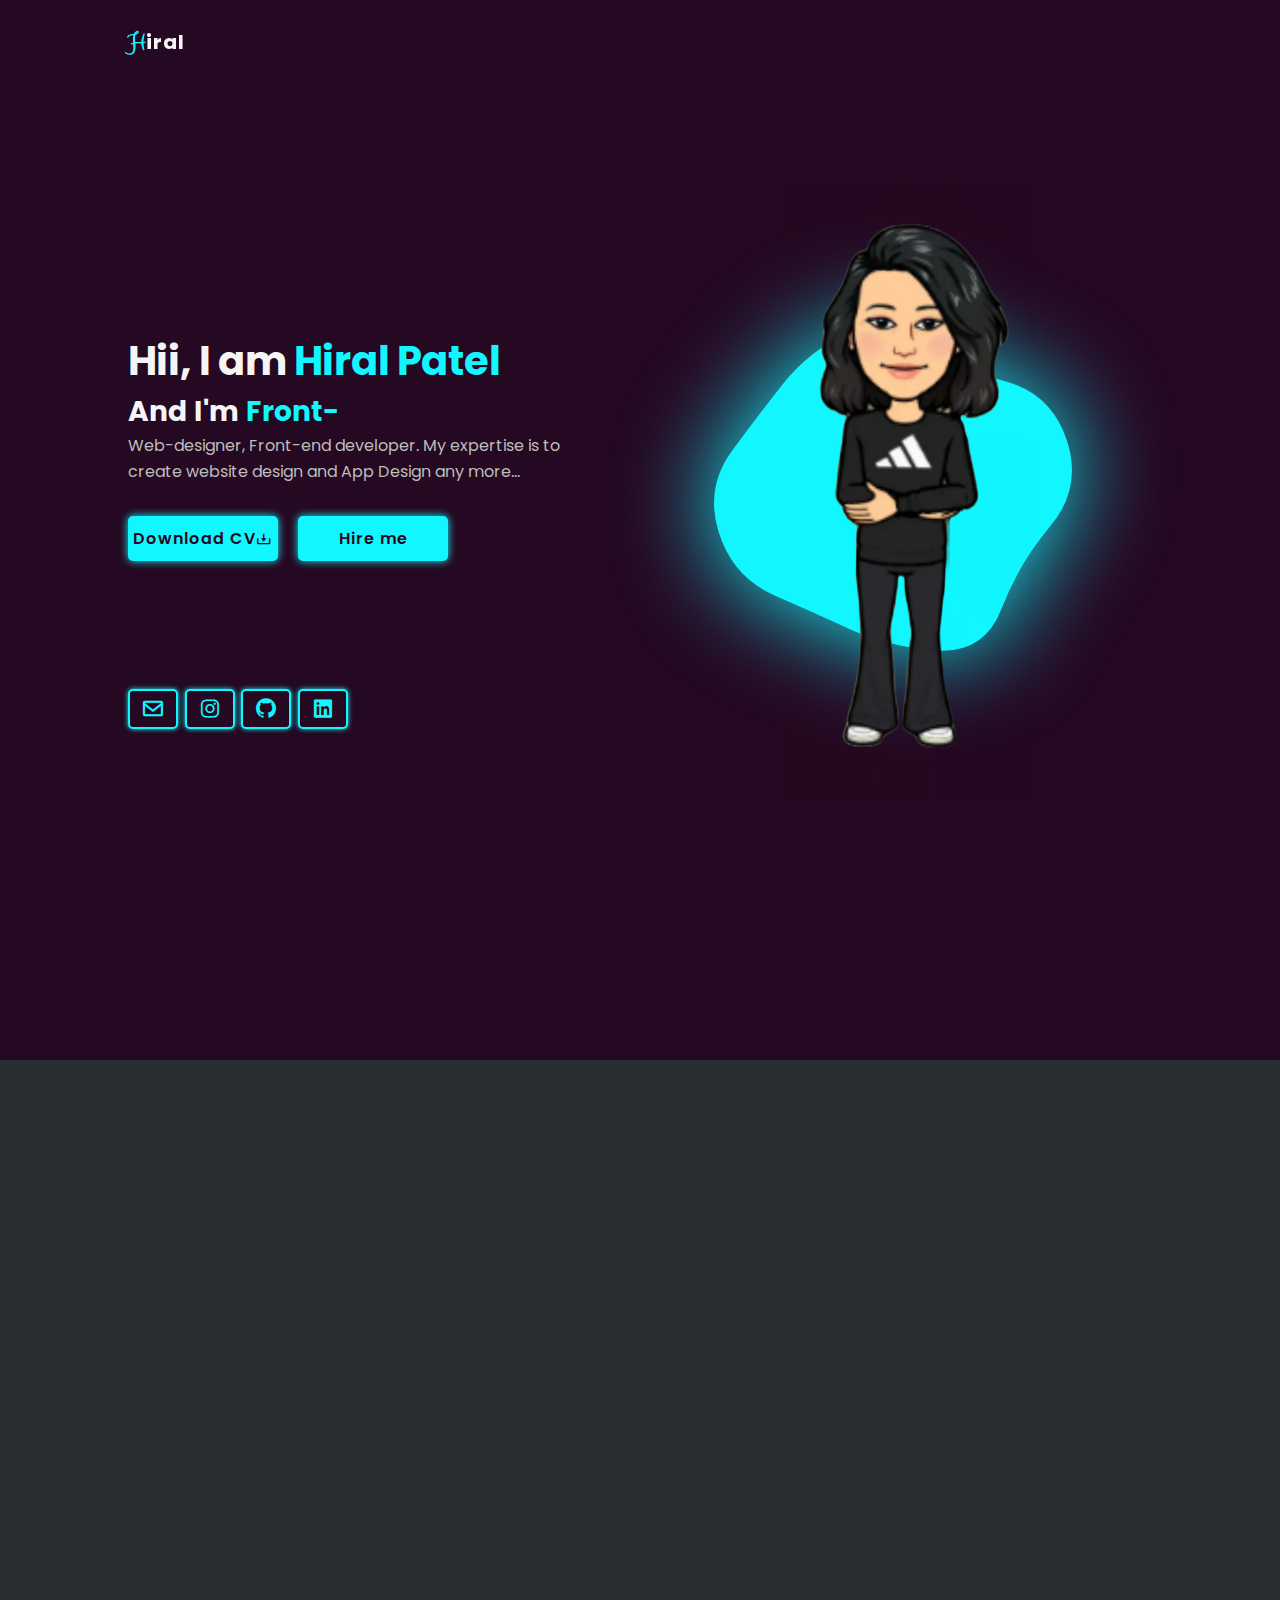
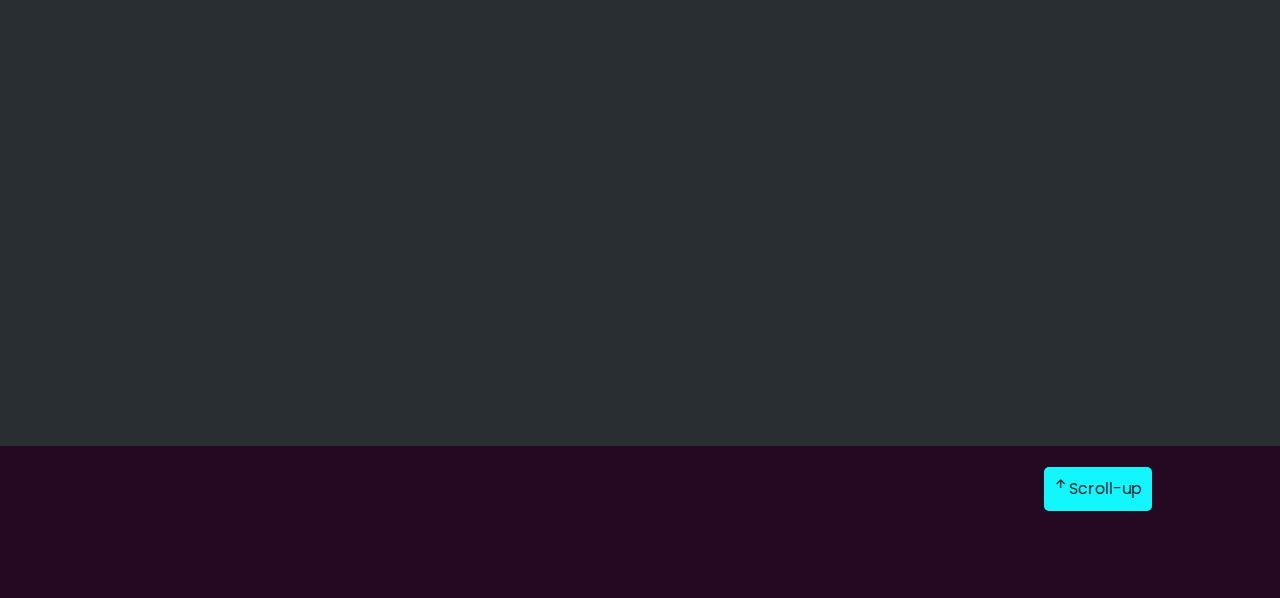
<file: index.html>
<!DOCTYPE html>
<html lang="en">

<head>
    <meta charset="UTF-8">
    <meta http-equiv="X-UA-Compatible" content="IE=edge">
    <meta name="viewport" content="width=device-width, initial-scale=1.0">
    <title>Portfolio</title>
    <link href='https://unpkg.com/boxicons@2.1.4/css/boxicons.min.css' rel='stylesheet'>
    <link rel="stylesheet" href="style.css">
    <link rel="stylesheet" href="https://cdnjs.cloudflare.com/ajax/libs/font-awesome/6.3.0/css/all.min.css">
</head>

<body>
    <!-- header side -->
    <header>
        <div class="logo"><span>H</span>iral</div>
        <ul class="navlist">
            <li><a href="#home" style="--i:1;">Home</a></li>
            <li><a href="#about" style="--i:2;">About</a></li>
            <li><a href="#services" style="--i:3;">Services</a></li>
            <li><a href="#skills" style="--i:4;">Skills</a></li>
            <li><a href="#portfolio" style="--i:5;">Portfolio</a></li>
            <li><a href="#contact" style="--i:6;">Contact</a></li>
        </ul>
        <div id="menu-icon" class="bx bx-menu"></div>
    </header>
    <!-- -------------Home section -->
    <section id="home" class="home">
        <div class="home-content scroll-scale">
            <h1>Hii, I am <p> &nbsp;Hiral Patel</p>
            </h1>
            <div class="change-text">
                <h3>And I'm </h3>
                <h3>
                    <span class="word"></span>
                    <span class="word">Front-end&nbsp; developer</span>
                    <!-- <span class="word">Web&nbsp; designer</span>
                    <span class="word">App &nbsp;designer</span> -->
                </h3>
            </div>
            <p class="para"> Web-designer, Front-end developer. My expertise is to create website design and App Design
                any
                more...</p>
            </p>
            <!-- <div class="info-box">
                <div class="email-info">
                    <h3>Email:</h3>
                    <span>hiral1234@gmail.com</span>
                </div>
            </div> -->
            <div class="btn-box">
                <a href="#" class="btn" id="cv">Download CV<i class='bx bx-download'></i></a>
                <a href="#" class="btn" id="hire">Hire me</a>
            </div>
            <div class="social-icons">
                <a href="#"><i class='bx bx-envelope'></i></a>
                <a href="#"><i class="bx bxl-instagram"></i></a>
                <a href="#"><i class="bx bxl-github"></i></a>
                <a href="#"><i class='bx bxl-linkedin-square'></i></a>

            </div>

        </div>
        <div class="home-img scroll-scale">
            <div class="image-box">
                <img src="bitmoji-1.png" alt="">
            </div>
            <div class="liquid-shaper">
                <svg viewBox="0 0 500 500" xmlns="http://www.w3.org/2000/svg" xmlns:xlink="http://www.w3.org/1999/xlink"
                    width="100%" id="blobSvg">
                    <path fill="#12f7ff">
                        <animate attributeName="d" dur="20000ms" repeatCount="indefinite" values="
                        M439,292.5Q397,335,384,397Q371,459,310.5,440Q250,421,208.5,407Q167,393,120.5,372Q74,351,50,300.5Q26,250,69,210Q112,170,138.5,136Q165,102,207.5,79Q250,56,287.5,88Q325,120,382,130.5Q439,141,460,195.5Q481,250,439,292.5Z;

                        M435,298Q417,346,372,364.5Q327,383,288.5,430.5Q250,478,206,440Q162,402,110,381.5Q58,361,69,305.5Q80,250,71.5,196Q63,142,100,98Q137,54,193.5,36.5Q250,19,298.5,50.5Q347,82,394,111Q441,140,447,195Q453,250,435,298Z;

                        M472.5,311.5Q462,373,404.5,396Q347,419,298.5,424.5Q250,430,200,426.5Q150,423,127.5,378.5Q105,334,93.5,292Q82,250,79,200Q76,150,108,104.5Q140,59,195,65Q250,71,308.5,59Q367,47,408.5,90.5Q450,134,466.5,192Q483,250,472.5,311.5Z;

                        M434.5,292Q396,334,375,382.5Q354,431,302,444.5Q250,458,188.5,460.5Q127,463,117,397.5Q107,332,83,291Q59,250,88.5,212Q118,174,144.5,144Q171,114,210.5,101.5Q250,89,309,67.5Q368,46,413.5,87.5Q459,129,466,189.5Q473,250,434.5,292Z;

                        M444.5,310.5Q459,371,401.5,391.5Q344,412,297,420Q250,428,189.5,444Q129,460,101,406Q73,352,48.5,301Q24,250,36.5,192Q49,134,94,96Q139,58,194.5,49Q250,40,312,37.5Q374,35,408.5,87Q443,139,436.5,194.5Q430,250,444.5,310.5Z;

                        M439,292.5Q397,335,384,397Q371,459,310.5,440Q250,421,208.5,407Q167,393,120.5,372Q74,351,50,300.5Q26,250,69,210Q112,170,138.5,136Q165,102,207.5,79Q250,56,287.5,88Q325,120,382,130.5Q439,141,460,195.5Q481,250,439,292.5Z;

                

                        M439,292.5Q397,335,384,397Q371,459,310.5,440Q250,421,208.5,407Q167,393,120.5,372Q74,351,50,300.5Q26,250,69,210Q112,170,138.5,136Q165,102,207.5,79Q250,56,287.5,88Q325,120,382,130.5Q439,141,460,195.5Q481,250,439,292.5Z
                        ">

                        </animate>

                    </path>
                </svg>
            </div>
            <div class="liquid-shaper">
                <svg viewBox="0 0 500 500" xmlns="http://www.w3.org/2000/svg" xmlns:xlink="http://www.w3.org/1999/xlink"
                    width="100%" id="blobSvg">
                    <path fill="#12f7ff">
                        <animate attributeName="d" dur="20000ms" repeatCount="indefinite" values="
                        M439,292.5Q397,335,384,397Q371,459,310.5,440Q250,421,208.5,407Q167,393,120.5,372Q74,351,50,300.5Q26,250,69,210Q112,170,138.5,136Q165,102,207.5,79Q250,56,287.5,88Q325,120,382,130.5Q439,141,460,195.5Q481,250,439,292.5Z;

                        M435,298Q417,346,372,364.5Q327,383,288.5,430.5Q250,478,206,440Q162,402,110,381.5Q58,361,69,305.5Q80,250,71.5,196Q63,142,100,98Q137,54,193.5,36.5Q250,19,298.5,50.5Q347,82,394,111Q441,140,447,195Q453,250,435,298Z;

                        M472.5,311.5Q462,373,404.5,396Q347,419,298.5,424.5Q250,430,200,426.5Q150,423,127.5,378.5Q105,334,93.5,292Q82,250,79,200Q76,150,108,104.5Q140,59,195,65Q250,71,308.5,59Q367,47,408.5,90.5Q450,134,466.5,192Q483,250,472.5,311.5Z;

                        M434.5,292Q396,334,375,382.5Q354,431,302,444.5Q250,458,188.5,460.5Q127,463,117,397.5Q107,332,83,291Q59,250,88.5,212Q118,174,144.5,144Q171,114,210.5,101.5Q250,89,309,67.5Q368,46,413.5,87.5Q459,129,466,189.5Q473,250,434.5,292Z;

                        M421,291Q392,332,377,388Q362,444,306,440.5Q250,437,198.5,433Q147,429,112,389.5Q77,350,61.5,300Q46,250,68,204Q90,158,125,126.5Q160,95,205,93.5Q250,92,289.5,102.5Q329,113,358.5,141.5Q388,170,419,210Q450,250,421,291Z;

                        M444.5,310.5Q459,371,401.5,391.5Q344,412,297,420Q250,428,189.5,444Q129,460,101,406Q73,352,48.5,301Q24,250,36.5,192Q49,134,94,96Q139,58,194.5,49Q250,40,312,37.5Q374,35,408.5,87Q443,139,436.5,194.5Q430,250,444.5,310.5Z;

                        M439,292.5Q397,335,384,397Q371,459,310.5,440Q250,421,208.5,407Q167,393,120.5,372Q74,351,50,300.5Q26,250,69,210Q112,170,138.5,136Q165,102,207.5,79Q250,56,287.5,88Q325,120,382,130.5Q439,141,460,195.5Q481,250,439,292.5Z
                        ">

                        </animate>

                    </path>
                </svg>
            </div>
        </div>
    </section>
    <!-- --about section -->
    <section id="about" class="about">
        <div class="img-about scroll-scale">
            <img src="bitmoji-2.png" alt="">
            <span class="circle-spin"></span>

        </div>
        <div class="about1">

            <div class="about-content scroll-scale">
                <span>Let me introduce myself</span>
                <h2>About Me</h2>
                <h3>A story of good</h3>
                <p> I'm Hiral Patel, And I'm Student pursuing pre-final year at Government Engineering
                    College, Modasa and graduate in 2024 with a degree in Information Techonology. I'm interested in
                    Website Designing and App Designing. I have a lot of passion for become Front-end developer. In
                    College , I have participated in Hackathons.</p>
            </div>
            <div class="btn-box scroll-scale">
                <a href="#" class="btn">Read More!</a>
            </div>
        </div>
    </section>
    <!-- --services section -->
    <section id="services" class="service">
        <div class="main-text scroll-scale">
            <span>What will I do for you</span>
            <h2>Our Services</h2>
        </div>
        <div class="section-service scroll-bottom">
            <div class="service-box">
                <i class='bx bx-code-alt service-icon'></i>
                <h3>Web developer</h3>
                <p>Lorem ipsum dolor sit amet consectetur adipisicing elit. Ad commodi ipsa in, totam ratione inventore!
                    Magnam voluptas atque expedita laudantium.</p>
                <div class="btn-box service-btn">
                    <a href="#" class="btn">Read More</a>
                </div>
            </div>
            <div class="service-box">
                <i class='bx bxl-android service-icon'></i>
                <h3>Android developer</h3>
                <p>Lorem ipsum dolor sit amet consectetur, adipisicing elit. Optio omnis quae voluptatibus esse
                    doloribus! Quisquam aliquam assumenda in impedit corrupti?</p>
                <div class="btn-box service-btn">
                    <a href="#" class="btn">Read More</a>
                </div>
            </div>
            <div class="service-box">
                <i class='bx bxl-java service-icon'></i>
                <h3>Java developer</h3>
                <p>Lorem ipsum dolor sit amet consectetur adipisicing elit. In minima rem illo perspiciatis dolor non!
                    Qui expedita labore tenetur alias.</p>
                <div class="btn-box service-btn">
                    <a href="#" class="btn">Read More</a>
                </div>
            </div>
        </div>
    </section>

    <!-- ----skills section -->
    <section id="skills" class="skills">
        <div class="main-text scroll-scale">
            <span>Technical and Professional</span>
            <h2>My Skills and Education</h2>
        </div>
        <div class="skill-main " id="skill1">
            <div class="skill-left  scroll-top">
                <h3 class="title1">Technical Skills</h3>
                <div class="skill-bar">
                    <div class="info">
                        <p>HTML</p>
                        <P>80%</P>
                    </div>
                    <div class="bar">
                        <span class="html"></span>
                    </div>
                </div>
                <div class="skill-bar">
                    <div class="info">
                        <p>CSS</p>
                        <P>75%</P>
                    </div>
                    <div class="bar">
                        <span class="css"></span>
                    </div>
                </div>
                <div class="skill-bar">
                    <div class="info">
                        <p>JavaScriptL</p>
                        <P>55%</P>
                    </div>
                    <div class="bar">
                        <span class="javascript"></span>
                    </div>
                </div>
                <div class="skill-bar">
                    <div class="info">
                        <p>JAVA</p>
                        <P>40%</P>
                    </div>
                    <div class="bar">
                        <span class="java"></span>
                    </div>
                </div>
            </div>
            <div class="skill-right scroll-bottom">
                <h3 class="title1">Proffesional Skills</h3>
                <div class="professional">
                    <div class="box">
                        <div class="circle" data-dots="80" data-percent="80"></div>
                        <div class="text">
                            <big>80%</big>
                            <small>Team Work</small>
                        </div>
                    </div>
                    <div class="box">
                        <div class="circle" data-dots="80" data-percent="70"></div>
                        <div class="text">
                            <big>70%</big>
                            <small>Creativity</small>
                        </div>
                    </div>
                    <div class="box">
                        <div class="circle" data-dots="80" data-percent="60"></div>
                        <div class="text">
                            <big>60%</big>
                            <small>Communication</small>
                        </div>
                    </div>
                    <div class="box">
                        <div class="circle" data-dots="80" data-percent="50"></div>
                        <div class="text">
                            <big>50%</big>
                            <small>Project Management</small>
                        </div>
                    </div>
                </div>
            </div>
        </div>
    </section>

    <!-- ----skills section -->
    <section class="qualification">
        <h3 class="title main-text scroll-scale">Qualification</h3>
        <div class="education padd-15 scroll-top">
            <div class="row">
                <div class="timeline-box padd-15">
                    <div class="timeline shadow-dark">
                        <!-- -------Timeline-item----- -->
                        <div class="timeline-item">
                            <div class="circle-dot"></div>
                            <p class="timeline-date">
                                <i class="fa fa-calendar"></i>2020 - 2024
                            </p>
                            <h4 class="timeline-title">Govt. Engineering College, Modasa</h4>
                            <p class="timeline-text">Lorem ipsum, dolor sit amet consectetur
                                adipisicing elit. Praesentium culpa nesciunt accusamus maiores
                                quisquam numquam quo tenetur vitae facilis omnis?</p>
                        </div>
                        <!-- -------Timeline-item----- -->
                        <div class="timeline-item">
                            <div class="circle-dot"></div>
                            <h3 class="timeline-date">
                                <i class="fa fa-calendar"></i>2018 - 2020
                            </h3>
                            <h4 class="timeline-title">Govt. Science College</h4>
                            <p class="timeline-text">Lorem ipsum, dolor sit amet consectetur
                                adipisicing elit. Praesentium culpa nesciunt accusamus maiores
                                quisquam numquam quo tenetur vitae facilis omnis?</p>
                        </div>
                        <!-- -------Timeline-item----- -->

                    </div>
                </div>
            </div>
        </div>

    </section>

    <section id="portfolio" class="portfolio">
        <div class="main-text scroll-scale">
            <span>What will I do for you?</span>
            <h2>Latest Projects</h2>
        </div>
        <div class="container">

            <div class="portfolio-gallery scroll-bottom">
                <div class="port-box mix">

                    <div class="port-image">
                        <img src="project1.png" alt="">
                    </div>
                    <div class="port-content">
                        <h3>VidTube</h3>
                        <p>This website similar to You Tube Website. In this website I will do not add backend but some
                            front-end activities like design, video-play, pause etc</p>
                        <a href=""><i class='bx bx-link-external'></i></a>
                    </div>
                </div>
                <div class="port-box mix">

                    <div class="port-image">
                        <img src="project 2.png" alt="">
                    </div>
                    <div class="port-content">
                        <h3>BirthdayWeb</h3>
                        <p>In this website I will create b'day wishes for my bestFriend Hanir <span>❤</span></p>
                        <a href=""><i class='bx bx-link-external'></i></a>
                    </div>
                </div>
                <div class="port-box mix">

                    <div class="port-image">
                        <img src="project3.png" alt="">
                    </div>
                    <div class="port-content">
                        <h3>AnyTask</h3>
                        <p>This is my DE project. In this website you can do any task and who will provide some task
                            this guy will some money or not. or You will provide some task and provide money for this
                            task.</p>
                        <a href=""><i class='bx bx-link-external'></i></a>
                    </div>
                </div>
                <div class="port-box mix">

                    <div class="port-image">
                        <img src="project.jpg" alt="">
                    </div>
                    <div class="port-content">
                        <h3>Graphic Dwsigner</h3>
                        <p>Lorem ipsum dolor sit amet consectetur adipisicing elit. Dignissimos odit autem voluptate
                            asperiores quidem minus!</p>
                        <a href=""><i class='bx bx-link-external'></i></a>
                    </div>
                </div>
                <div class="port-box mix">

                    <div class="port-image">
                        <img src="project.jpg" alt="">
                    </div>
                    <div class="port-content">
                        <h3>Graphic Designer</h3>
                        <p>Lorem ipsum dolor sit amet consectetur adipisicing elit. Dignissimos odit autem voluptate
                            asperiores quidem minus!</p>
                        <a href=""><i class='bx bx-link-external'></i></a>
                    </div>
                </div>
                <div class="port-box mix">

                    <div class="port-image">
                        <img src="project.jpg" alt="">
                    </div>
                    <div class="port-content">
                        <h3>Graphic Dwsigner</h3>
                        <p>Lorem ipsum dolor sit amet consectetur adipisicing elit. Dignissimos odit autem voluptate
                            asperiores quidem minus!</p>
                        <a href=""><i class='bx bx-link-external'></i></a>
                    </div>
                </div>
            </div>

        </div>
    </section>
    <!-- ------------------contact section -->
    <section id="contact" class="contact">
        <div class="main-text scroll-scale">
            <span>Ask me any question</span>
            <h2>Contact Me</h2>
        </div>
        <form action="https://formspree.io/f/mknadyag" method="post" class="scroll-bottom">
            <input type="text" placeholder="Your Name" name="name">
            <input type="email" placeholder="Your email" name="email">
            <input type="text" placeholder="Your Address" name="Address">
            <input type="number" placeholder="Your phone Number" name="number">
            <textarea name="" id="" cols="30" rows="10" placeholder="Your Message" name="message"></textarea>
            <div class="btn-box formBtn">
                <button type="submit" class="btn">Send Message</button>
            </div>
        </form>
    </section>
    <!-- -----------footer -->
    <footer>
        <p class="scroll-scale">Copyright &copy;2023 by HiralPatel || All Right Reserved</p>
        <a href="#home"><i class='bx bx-up-arrow-alt'></i>Scroll-up</a>
    </footer>
    <!-- <script src="mixitup.min.js"></script> -->
    <script src="script.js"></script>
</body>

</html>
</file>
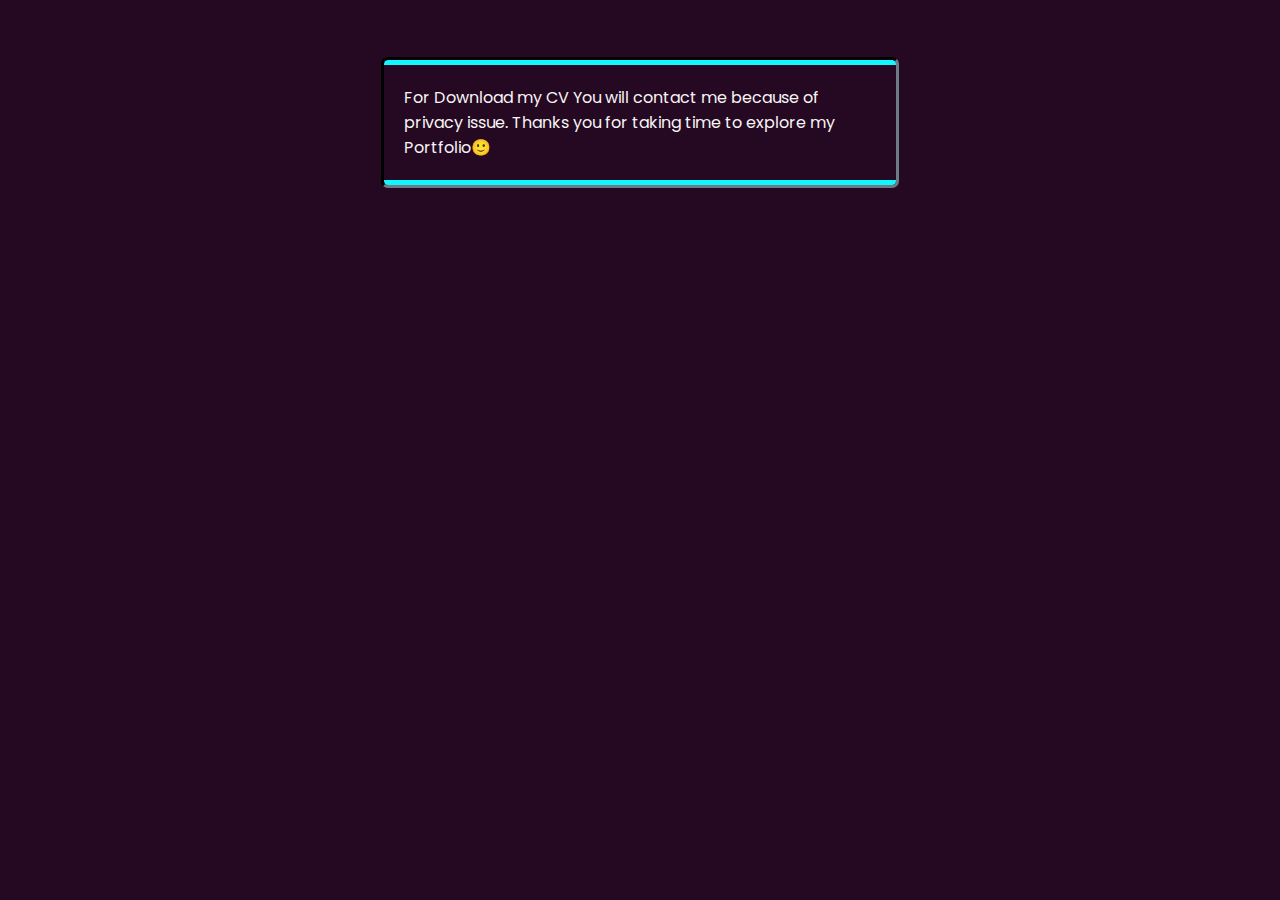
<file: Cv.html>
<!DOCTYPE html>
<html lang="en">

<head>
    <meta charset="UTF-8">
    <meta name="viewport" content="width=device-width, initial-scale=1.0">
    <title>Download</title>
    <link rel="stylesheet" href="style.css">
</head>

<body>
    <div class="message">
        For Download my CV You will contact me because of privacy issue. Thanks you for taking time to explore my
        Portfolio&#128578;
    </div>
    <script src="script.js"></script>
</body>

</html>
</file>
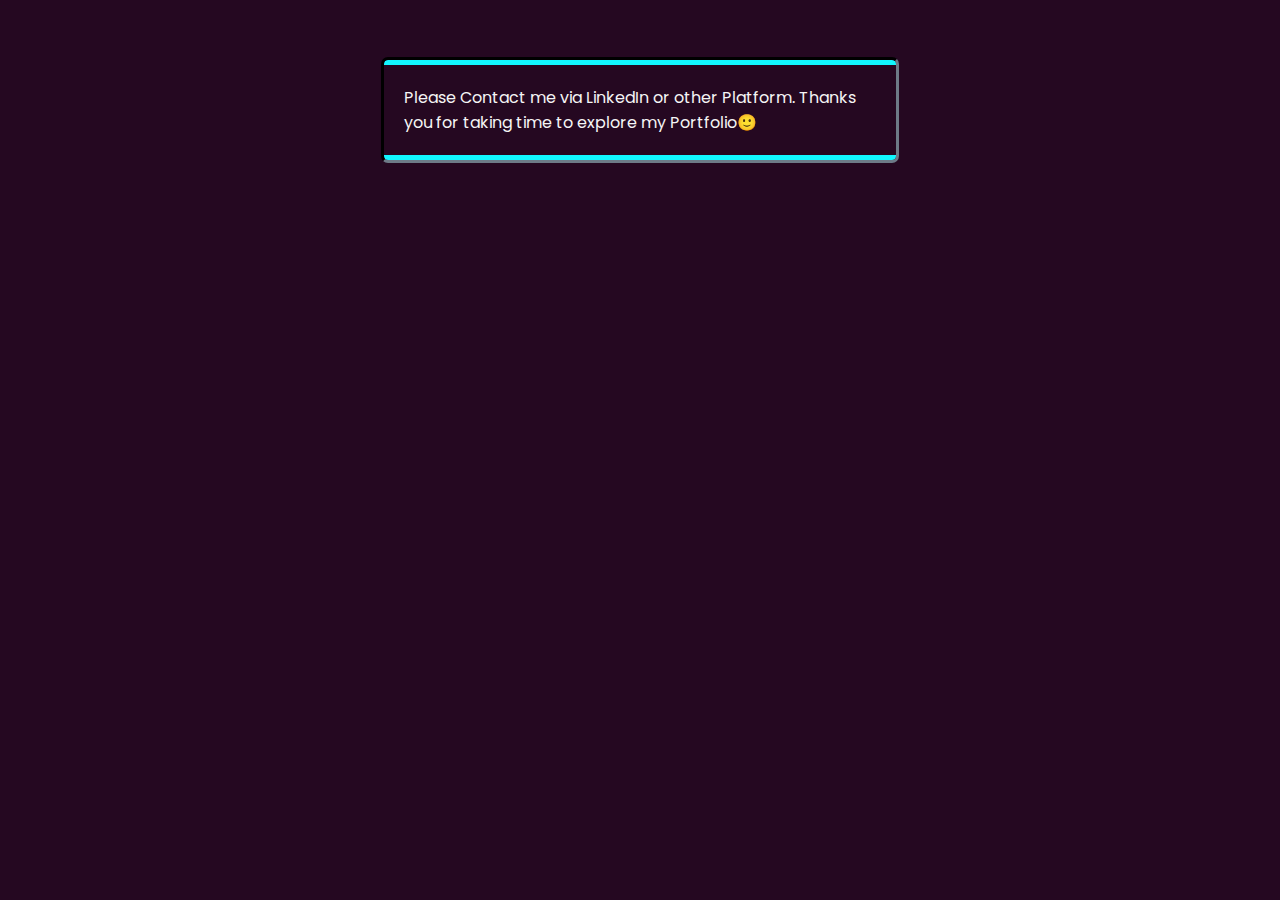
<file: hire.html>
<!DOCTYPE html>
<html lang="en">
<link rel="stylesheet" href="style.css">

<head>
    <meta charset="UTF-8">
    <meta name="viewport" content="width=device-width, initial-scale=1.0">
    <title>Hire me</title>
</head>

<body>
    <div class="message">
        Please Contact me via LinkedIn or other Platform. Thanks you for taking time to explore my
        Portfolio&#128578;
    </div>
    <script src="script.js"></script>
</body>

</html>
</file>
<file: style.css>
@import url('https://fonts.googleapis.com/css2?family=Clicker+Script&family=Dancing+Script:wght@700&family=Italianno&family=Lobster&family=Playfair:wght@500&family=Poppins:ital,wght@0,100;0,300;0,400;0,500;0,600;0,700;0,900;1,700&display=swap');

* {
    padding: 0;
    margin: 0;
    box-sizing: border-box;
    list-style: none;
    scroll-behavior: smooth;
    text-decoration: none;

}

:root {
    --text-color: #f5f5f5;
    --hover-color: #12f7ff;
    --bg-color: #250821;
    --secon-bg-color: #292e33;
    --big-font: 2.5rem;
    --norma-font: 2rem;
    --neon-box-shadow: 0 0 .5rem #12f7ff;
    --h2-font: 3rem;
    --font-neon-text-shadow: 0 0 10px rgba(18, 247, 255, 0.6),
        0 0 20px rgba(18, 247, 255, 0.6),
        0 0 30px rgba(18, 247, 255, 0.6),
        0 0 40px rgba(18, 247, 255, 0.6),
        0 0 70px rgba(18, 247, 255, 0.6),
        0 0 80px rgba(18, 247, 255, 0.6),
        0 0 100px rgba(18, 247, 255, 0.6),
        0 0 150px rgba(18, 247, 255, 0.6);
}

::-webkit-scrollbar {
    height: 0;
    width: .5rem;
}

::-webkit-scrollbar-track {
    background: var(--secon-bg-color);
}

::-webkit-scrollbar-thumb {
    background: var(--hover-color);
    border-radius: 5rem;
}

body {
    font-family: 'Poppins', sans-serif;
    background-color: var(--bg-color);
    color: var(--text-color);
    top: 0;
    right: 0;
    left: 0;

}

header {
    position: fixed;
    top: 0;
    left: 0;
    z-index: 100;
    border-bottom: 1px solid transparent;
    display: flex;
    align-items: center;
    justify-content: space-between;
    width: 100%;
    padding: 20px 10%;
}

header.sticky {
    background: var(--bg-color);
    border-bottom: 1px solid var(--secon-bg-color);
    padding: 12px 10%;
}

.logo {
    font-size: 20px;
    font-weight: 700;
    letter-spacing: 1px;
}

.logo span {
    font-family: 'Clicker Script', cursive;
    font-size: 23px;

}

span {
    color: var(--hover-color);

}

.navlist {
    display: flex;
}

.navlist a {
    display: inline-block;
    color: var(--text-color);
    font-weight: 500;
    padding: 10px 20px;
    animation: slideAnimation 1s ease forwards;
    animation-delay: calc(.3s * var(--i));
    opacity: 0;
}

.navlist a:hover {
    color: var(--hover-color);
    text-shadow: 0 0 10px rgba(18, 247, 255, 0.3),
        0 0 20px rgba(18, 247, 255, 0.6),
        0 0 30px rgba(18, 247, 255, 0.6),
        0 0 40px rgba(18, 247, 255, 0.6),
        0 0 70px rgba(18, 247, 255, 0.6),
        0 0 80px rgba(18, 247, 255, 0.6),
        0 0 100px rgba(18, 247, 255, 0.6),
        0 0 150px rgba(18, 247, 255, 0.6);

}

.navlist a.active {
    color: var(--hover-color);
}

#menu-icon {
    font-size: 1.8rem;
    z-index: 1001;
    cursor: pointer;
    background-color: var(--hover-color);
    border-radius: 3px;
    color: var(--secon-bg-color);
    display: none;

}

section {
    padding: 100px 10%;
}

.home {
    min-height: 100vh;
    height: 100%;
    width: 100%;
    display: grid;
    grid-template-columns: repeat(2, 1fr);
    align-items: center;
    grid-gap: 4em;

}

.home-content {
    max-width: 600px;
}

.home-content h1 {
    font-size: var(--big-font);
    font-weight: 700;
    display: flex;
}

.home-content h1 p {
    color: var(--hover-color);
}

.change-text {
    font-size: 1.5rem;
    font-weight: 600;
}

.change-text h3 {
    display: inline-flex;
    margin: 0;
    vertical-align: top;
}

.change-text h3 .word {
    position: absolute;
    display: flex;
    opacity: 0;
}

.change-text h3 .word .letter {
    transform-origin: center center 40px;
}

.change-text h3 .word .letter .hello {
    transform: rotate(90deg);
    transition: 0.3s cubic-bezier(0.6, 0, 0.7, 0.3);
}

.change-text h3 .word .letter.in {
    transition: 0.38s ease;

}

.change-text h3 .word .letter.behind {
    transform: rotateX(-90deg);
}

.home-content .para {
    color: #bdbdbd;
    line-height: 1.6;
    margin-bottom: 2rem;
    ;
}

.info-box {
    display: inline-flex;
    justify-content: space-between;
    align-items: center;
    width: 300px;
    margin: 1rem 0 2rem;
}

.email-info h3 {
    font-weight: 600;
    color: var(--text-color);
    font-size: 1rem;
}

.email-info span {
    font-size: 0.9rem;
    color: #bdbdbd;
}

.btn-box {
    display: flex;
    justify-content: space-between;
    width: 320px;
    height: 45px;


}

.btn-box .btn {
    display: inline-flex;
    justify-content: center;
    align-items: center;
    width: 150px;
    height: 100%;
    background: var(--hover-color);
    color: var(--bg-color);
    font-size: 1rem;
    letter-spacing: 1px;
    font-weight: 600;
    transition: .6s;
    box-shadow: var(--neon-box-shadow);
    border-radius: 5px;
    position: relative;
    overflow: hidden;
    z-index: 1;
    border: 2px solid var(--hover-color);

}


.btn-box .btn::before {
    content: "";
    position: absolute;
    top: 0;
    left: 0;
    background: var(--bg-color);
    width: 0;
    height: 100%;
    z-index: -1;
    transition: .4s;
}

.btn-box .btn:hover {
    color: var(--hover-color);
}

.btn-box .btn:hover::before {
    width: 100%;
}

.social-icons {
    margin-top: 8rem;
    display: flex;
    justify-content: space-between;
    width: 220px;
    height: 40px;
}

.social-icons a {
    display: inline-flex;
    width: 50px;
    height: 100%;
    justify-content: center;
    align-items: center;
    background: var(--bg-color);
    color: var(--hover-color);
    border: 2px solid var(--hover-color);
    transition: .6s;
    box-shadow: 0 0 0.3rem#12f7ff;
    border-radius: 5px;
    position: relative;
    z-index: 1;
    overflow: hidden;
}

.social-icons a i {
    font-size: 1.5rem;
}


.social-icons a:hover {
    color: var(--bg-color);
}

.social-icons a::before {
    content: "";
    position: absolute;
    left: 0;
    top: 0;
    width: 0;
    height: 100%;
    background: var(--hover-color);
    color: var(--bg-color);
    transition: .6s;
    z-index: -1;
}

.social-icons a:hover:before {
    width: 100%;
}

.home-img {
    position: relative;
}

.image-box {
    text-align: center;
}

.image-box img {
    width: 100%;
    max-width: 500px;
    height: auto;
}

.liquid-shaper {
    position: absolute;
    height: 100%;
    width: 90%;
    z-index: -1;
    top: 20%;
}

.liquid-shaper:nth-child(2) {
    filter: blur(50px);
}

/* about */

/* .img-about img {
    max-width: 500px;
    width: 100%;
    height: auto;
}

.about .img-about {
    background-color: var(--hover-color);
    margin-left: 40px;
    width: 500px;
    display: flex;
    justify-content: center;
    clip-path: polygon(162.5px 46.5px, 375px 103.5px, 375px 225px, 120px 199.5px);

} */
.about {
    display: flex;
    justify-content: center;
    align-items: center;
    grid-gap: 2em;
    background: var(--secon-bg-color);
}

.about .img-about {
    text-align: center;
    position: relative;

    border-radius: 50%;
    display: flex;
    justify-content: center;
    align-items: center;
    /* border: 2px solid var(--hover-color); */
    outline: 5px solid var(--bg-color);
    /* clip-path: polygon(85% 6%, 71% 5%, 41% 1%, 15% 5%, 0% 25%, 2% 50%, 12% 85%, 23% 97%, 40% 95%, 60% 95%, 82% 92%, 90% 75%, 90% 72%, 100% 25%); */

}

.about .img-about img {
    max-width: 600px;
    height: auto;
    border-left: 2px solid var(--hover-color);
    border-top: 2px solid var(--secon-bg-color);
    border-bottom: 2px solid var(--secon-bg-color);
    border-right: 2px solid var(--hover-color);
    border-radius: 50%;




}

/* 
.img-about span.circle-spin {
    position: absolute;
    top: 50%;
    left: 50%;
    transform: translate(-50%, -50%) rotate(0);
    width: 100%;
    height: 100%;
    border-radius: 50%;
    border: .1rem solid var(--hover-color);


} */

.img-about .circle .about-content span {
    color: #fdfdfd;
    font-size: .8rem;
    font-weight: 200;
    letter-spacing: 2px;
    text-transform: uppercase;
}

.about-content h2 {
    color: var(--hover-color);
    font-size: var(--norma-font);
    font-weight: 700;
}

.about-content h3 {
    font-weight: 400;
    font-size: 1.2rem;
    margin-bottom: .2rem;
}

.about-content p {
    color: #fdfdfd;
    font-weight: 300;
    margin-bottom: .8rem;
}

.about-content span {
    color: #fdfdfd;
    font-size: .8rem;
    font-weight: 200;
    letter-spacing: 1px;
    text-transform: uppercase;
}

/* service */
.service {}

.main-text {
    width: 100%;
    text-align: center;
    margin-bottom: 2rem;
    color: var(--hover-color);
}

.main-text h2 {
    font-weight: 700;
    font-size: var(--norma-font);
}

.main-text span {
    color: #fdfdfd;
    font-size: .8rem;
    font-weight: 200;
    letter-spacing: 1px;
    text-transform: uppercase;
}

.section-service {
    display: flex;
    justify-content: center;
    align-items: center;
    flex-wrap: wrap;
    grid-gap: 2rem;
}

.section-service .service-box {
    flex: 1 1 18rem;
    padding: 2rem 1rem 2rem;
    text-align: center;
    background: var(--secon-bg-color);
    transition: .4s;
    border-radius: 10px;
    border-top: 4px solid var(--hover-color);
    border-bottom: 4px solid var(--hover-color);
}

.section-service .service-box .service-btn {
    width: auto;
    justify-content: center;

}

.section-service .service-box:hover {
    transform: translateY(-.7rem);
    box-shadow: var(--neon-box-shadow);
}

.section-service .service-box .service-icon {
    border: 2px solid var(--hover-color);
    padding: 2rem;
    background: var(--bg-color);
    align-items: center;
    font-size: 3rem;
    border-radius: 50%;
    position: relative;
    color: var(--hover-color);
    box-shadow: var(--neon-box-shadow);
    outline: 3px solid var(--bg-color);
}

.service-box h3 {
    margin-top: 10px;
    font-size: 1.5rem;
}

.service-box p {
    margin: .5rem 0 1.5rem 0;
    font-weight: 200;
    letter-spacing: 1px;
    color: #bdbdbd;
    line-height: 1.6;
}

/* -------------skill section */
/* .skills {
    background: var(--secon-bg-color);
    /* position: relative; 
} */

.skills {
    /* position: relative; */
    background: var(--secon-bg-color);


}

/* .skills::before {
    content: "";
    position: absolute;
    top: 0;
    left: 0;
    right: 0;
    width: 100vw;
    height: 100%;
    z-index: -1;
    background: var(--secon-bg-color);

} */

.skill-main {
    width: 100%;
    display: grid;
    grid-template-columns: repeat(2, 1fr);
    grid-row-gap: 30px;
    grid-column-gap: 50px;
}


.skill-bar {
    margin-bottom: 2rem;

}

.skill-main h3 {
    margin-bottom: 2rem;
    font-size: var(--norma-font);
    text-align: center;
}

/* .skill-left {
    background-color: rgb(19, 15, 45);
    padding: 40px;
    border-radius: 9px;
    box-shadow: var(--neon-box-shadow);
} */

.skill-left .skill-bar .info {
    display: flex;
    justify-content: space-between;
    padding: 0 10px;
    align-items: center;
}

.skill-left .skill-bar .bar {
    width: 100%;
    height: 10px;
    background-color: var(--bg-color);
    border-radius: 25px;
    margin-top: 10px;
    position: relative;
}

.skill-left .skill-bar .bar span {
    height: 100%;
    position: absolute;
    left: 0;
    background: var(--hover-color);
    border-radius: 25px;
    box-shadow: var(--neon-box-shadow);
}

.skill-bar .bar .html {
    width: 80%;
    animation: html 2s;
}

.skill-bar .bar .css {
    width: 75%;
    animation: css 3s;
}

.skill-bar .bar .javascript {
    width: 55%;
    animation: javascript 4s;
}

.skill-bar .bar .java {
    width: 40%;
    animation: java 5s;
}

/* skill right */
.professional {
    display: grid;
    grid-template-columns: 1fr 1fr;
}

.box {
    margin: 10px 0;
    flex: 1 1 15rem;
    position: relative;

}


.box .text {
    text-align: center;
    color: #fff;
    font-size: 1rem;
}

.box .text big {
    font-weight: 400;
    letter-spacing: 1px;
    position: absolute;
    top: 40%;
    left: 50%;
    transform: translate(-50%, -50%);
}

.box .text small {
    display: block;
    font-weight: 600;
}

.circle {
    width: 100%;
    height: 120px;
    display: flex;
    justify-content: center;
    align-items: center;
}

.circle .points {
    width: 2px;
    height: 10px;
    background-color: var(--bg-color);
    position: absolute;
    border-radius: 3px;
    transform: rotate(calc(var(--i)*var(--rot))) translateY(-45px);

}

.points.marked {
    animation: glow 0.04s linear forwards;
    animation-delay: calc(var(--i)*0.05s);
}

/* ---------------Qualification */
.qualification {
    background: var(--secon-bg-color);
    margin-top: 0;
}

.education {
    display: flex;
    justify-content: center;
    align-items: center;

}

.qualification h3.title {
    font-size: var(--norma-font);
    margin-bottom: 30px;
    font-weight: 700;
    color: var(--hover-color);
    display: flex;
    justify-content: center;


}


.row {
    display: flex;
    flex-wrap: wrap;
    margin-left: -15px;
    margin-right: -15px;
    position: relative;
}

.shadow-dark {
    /* box-shadow: 0 0 10px whitesmoke; */
}

.timeline {
    padding: 30px 15px;
    background: var(--secon-bg-color);
    border-radius: 10px;
    width: 100%;
    position: relative;

}

.timeline-box {
    flex: 0 0 100%;
    max-width: 500px;
}



.timeline .timeline-item {
    position: relative;
    padding-left: 37px;
    padding-bottom: 50px;
}

.timeline .timeline-item:last-child {
    padding-bottom: 0;
}

.timeline .timeline-item::before {
    content: "";
    width: 1px;
    position: absolute;
    height: 100%;
    left: 7px;
    top: 0;
    background-color: var(--hover-color);
}

.timeline .timeline-item .circle-dot {
    position: absolute;
    left: 0;
    top: 0;
    height: 15px;
    width: 15px;
    border-radius: 50%;
    background-color: var(--hover-color);
}

.timeline .timeline-date {
    font-weight: 500;
    font-size: 16px;
    margin-bottom: 12px;
    letter-spacing: 1px;
    color: #bdbdbd;
}

.timeline .timeline-item .fa {
    margin-right: 10px;
}

.timeline .timeline-item .timeline-title {
    font-weight: 700;
    font-size: 1.2rem;
    margin-bottom: 15px;
    text-transform: capitalize;
    color: #fbfbfb;

}

.timeline .timeline-text {
    line-height: 19px;
    font-size: 14px;
    text-align: justify;
    color: #bdbdbd;
}

/* ---------------------Portfolio */
/* .fillter-buttons {
    margin: 2rem;
    text-align: center;
} */
.portfolio-gallery {
    display: grid;
    grid-template-columns: repeat(auto-fill, minmax(290px, 1fr));
    gap: 2rem;
}

.port-box {
    position: relative;
    border-radius: 15px;
    overflow: hidden;
    background: #292e33;
    display: flex;
    grid-template-columns: 1fr auto;
    align-items: center;
    border: 2px solid var(--hover-color);
    box-shadow: var(--neon-box-shadow);
}

.port-image {
    display: flex;
    align-items: center;
    justify-content: center;
    width: 100%;
    height: 100%;
}

.port-image img {
    width: 90%;
    opacity: .5s;
    height: 100%;
    transition: .5s;
    filter: blur(3px);
}

.port-content {
    position: absolute;
    bottom: 0;
    left: 0;
    width: 100%;
    height: 100%;
    background: linear-gradient(rgba(0, 0, 0, 0.2), #12f7ff);
    display: flex;
    align-items: center;
    justify-content: center;
    text-align: center;
    flex-direction: column;
    transition: .5s;
    padding: 3rem;
    opacity: 0;

}

.port-box:hover .port-content {
    opacity: 1;
}

.port-box:hover .port-image {
    transform: scale(1.2);
}

.port-content h3 {
    font-size: 1.5rem;
    font-weight: 600;

}

.port-content p {
    font-size: .8rem;
    margin: 5px 0 15px 0;
}

.port-content a {
    background: #fff;
    border-radius: 50%;
    display: inline-flex;
    justify-content: center;
    align-items: center;
    padding: 7px;
    border: 1px solid var(--hover-color);
    outline: 2px solid #fff;
}

.port-content a i {
    font-size: 1.3rem;
    color: var(--secon-bg-color);
}

/* ************************contact */
.contact {
    width: 100%;
    background: var(--secon-bg-color);
}



.contact form {
    text-align: center;
    max-width: 50rem;
    margin: 1rem auto;
    margin-bottom: 3rem;
}

.contact form input,
.contact form textarea {
    width: 100%;
    color: var(--text-color);
    background: var(--bg-color);
    margin-bottom: .8rem;
    border: none;
    border-radius: 5px;
    padding: .7rem;
    box-shadow: var(--neon-box-shadow);
}

.contact form textarea {
    resize: none;
}

.formBtn {
    display: flex;
    justify-content: center;
    width: 100%;
}

.formBtn .btn {
    cursor: pointer;
    font-size: 1rem;
}

/* //////footer css */
footer {
    display: flex;
    padding: 1.3rem 10%;
    align-items: center;
    justify-content: space-between;
}

footer p {
    color: #bdbdbd;
}

footer a {
    display: inline-flex;
    justify-content: center;
    color: var(--secon-bg-color);
    background: var(--hover-color);
    padding: .6rem;
    font-size: 1rem;
    border-radius: 5px;
}

footer a i {
    font-size: 1rem;
    color: var(--secon-bg-color);

}


/* -----------paraliax */
.scroll-scale {
    opacity: 0;
    transform: scale(1.4);
    transition: all 2s;
}

.scroll-bottom {
    opacity: 0;
    transform: translateY(300px);
    transition: 3s;
}

.scroll-top {
    opacity: 0;
    transform: translateY(-300px);
    transition: 3s;
}

.show-items {
    opacity: 1;
    transform: translateX(0);
}

/* //////////////cv */
.message {

    margin: 60px auto;
    width: 40%;
    border-top: 5px solid var(--hover-color);
    border-bottom: 5px solid var(--hover-color);
    padding: 20px;
    outline: 3px inset var(--secon-bg-color);
    border-radius: 4px;

}









/* -----------Animation */
@keyframes html {
    0% {
        width: 0%;
    }

    100% {
        width: 80%;
    }

}

@keyframes css {
    0% {
        width: 0%;
    }

    100% {
        width: 75%;
    }

}

@keyframes javascript {
    0% {
        width: 0%;
    }

    100% {
        width: 60%;
    }

}

@keyframes java {
    0% {
        width: 0%;
    }

    100% {
        width: 40%;
    }

}

@keyframes glow {
    0% {
        background: var(--bg-color);
        box-shadow: none;
    }

    100% {
        background: var(--hover-color);
        box-shadow: var(--neon-box-shadow);
    }
}

@keyframes slideAnimation {
    0% {
        opacity: 0;
        transform: translateY(100px);
    }

    100% {
        opacity: 1;
        transform: translateY(0);
    }
}

/* /////////////Break Points */
@media(max-width:991px) {

    header,
    header.sticky {
        padding: 15px 5%;
    }

    footer {
        padding: 15px 5%;
    }

    section {
        padding: 50px 5%;

    }

    .navlist a {
        padding: 8px 15px;
    }

    :root {
        --big-font: 2.2rem;
        --norma-font: 1.8rem;
        --neon-box-shadow: 0 0 .8rem #12f7ff;
        --h2-font: 3rem;
    }

    .home-content {
        margin-top: 5rem;
    }

    .social-icons {
        margin-top: 2rem;
    }
}

@media(max-width:768px) {
    #menu-icon {
        display: block;
        margin-right: 50px;
        transition: all .4s ease;
    }

    #menu-icon.bx-x {
        transform: rotate(-180deg);

    }

    .navlist {
        display: flex;
        position: absolute;
        top: -1000px;
        right: 0;
        left: 0;
        flex-direction: column;
        background: var(--bg-color);
        text-align: left;
        padding: 0 5%;
        transition: all .4s ease;
    }

    .navlist a {
        display: block;
        padding-bottom: 1rem;
        font-size: 1rem;
    }

    .navlist.open {
        top: 100%;

    }

    .home {
        grid-template-columns: 1fr;
    }

    .home-img {
        margin-bottom: 2rem;
    }

    .liquid-shaper {
        width: 70%;
        height: 30%;
        left: 10%;
        top: 17%;

    }

    .about {
        flex-direction: column-reverse;
    }

    .skill-main {
        grid-template-columns: 1fr;
    }

    footer {
        font-size: .9rem;
    }
}

@media(max-width:430px) {
    html {
        font-size: 60%;
        /* max-width: 600px;
        width: 100%;
        height: auto; */

    }

    footer {
        font-size: .6rem;
    }

    .img-about img {
        max-width: 100%;
        height: auto;
        width: 300px;
    }

    .img-about {
        font-size: 1rem;
    }


}
</file>
